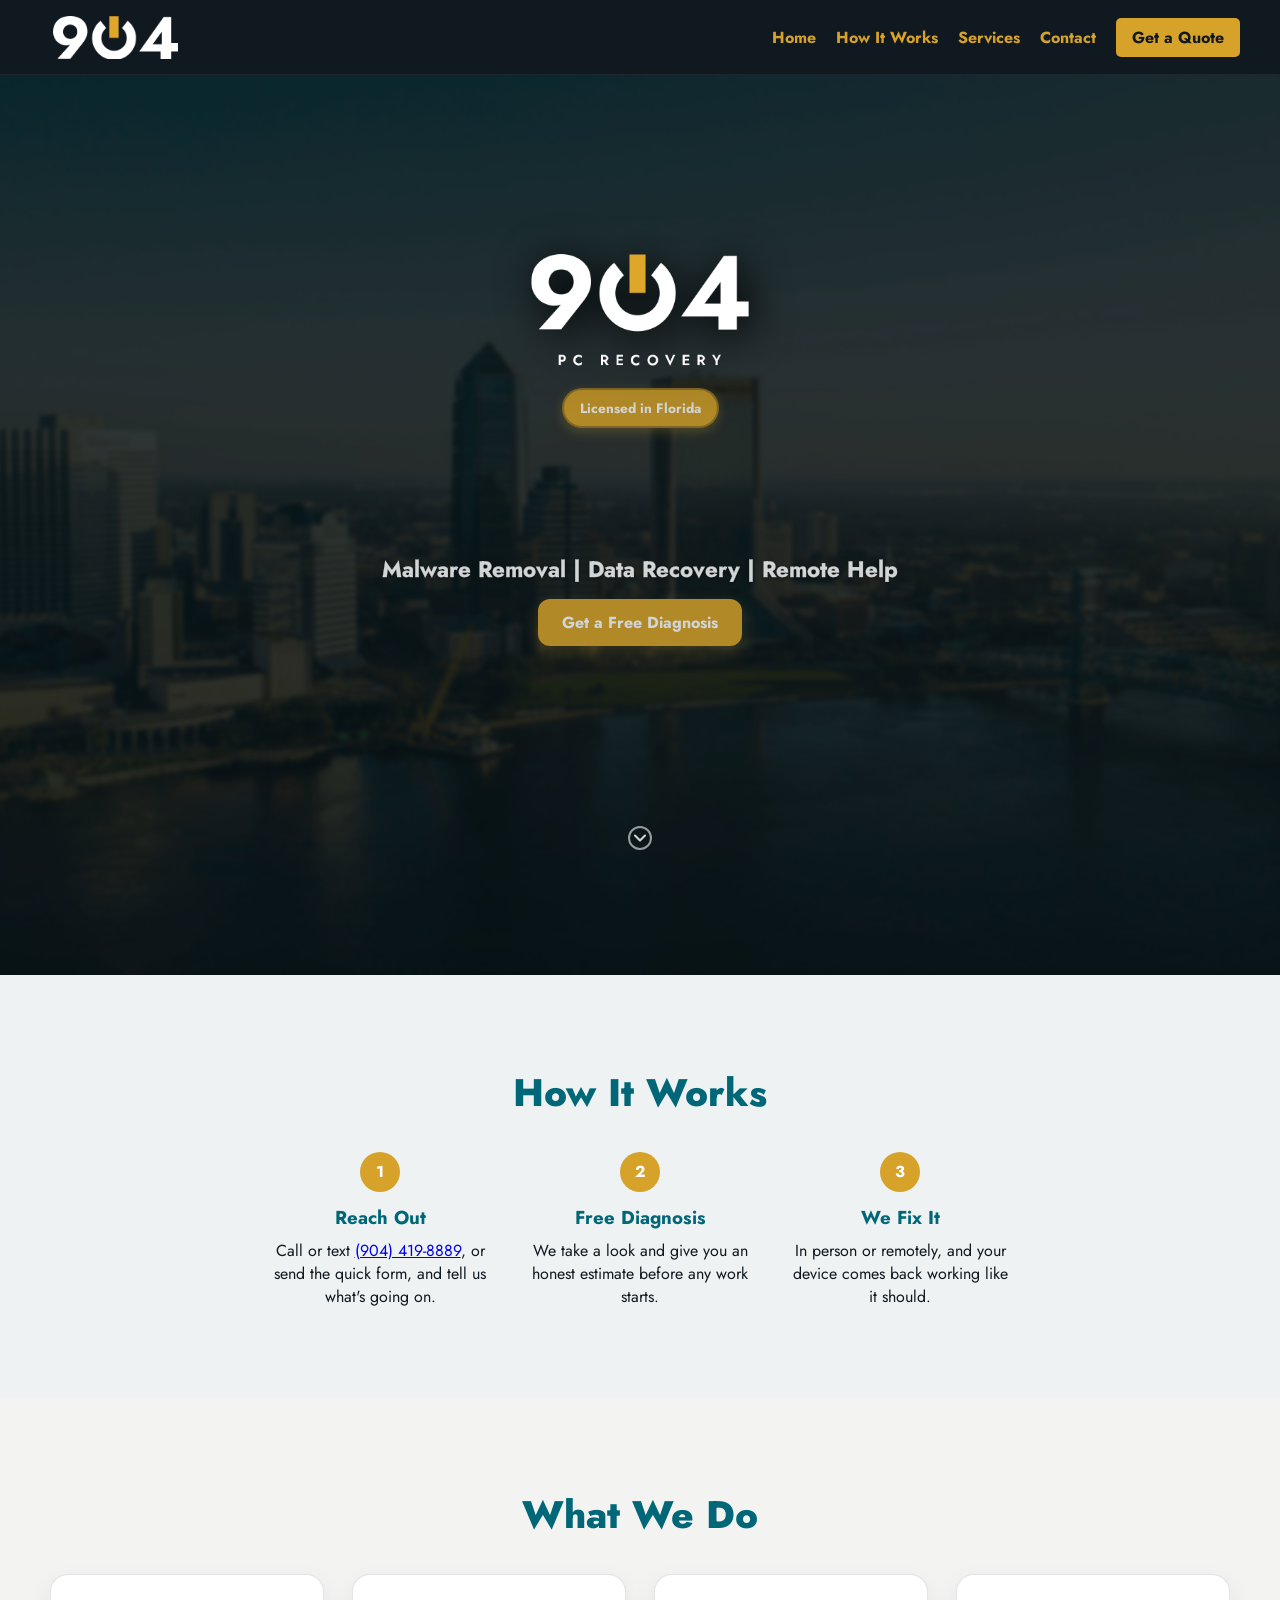
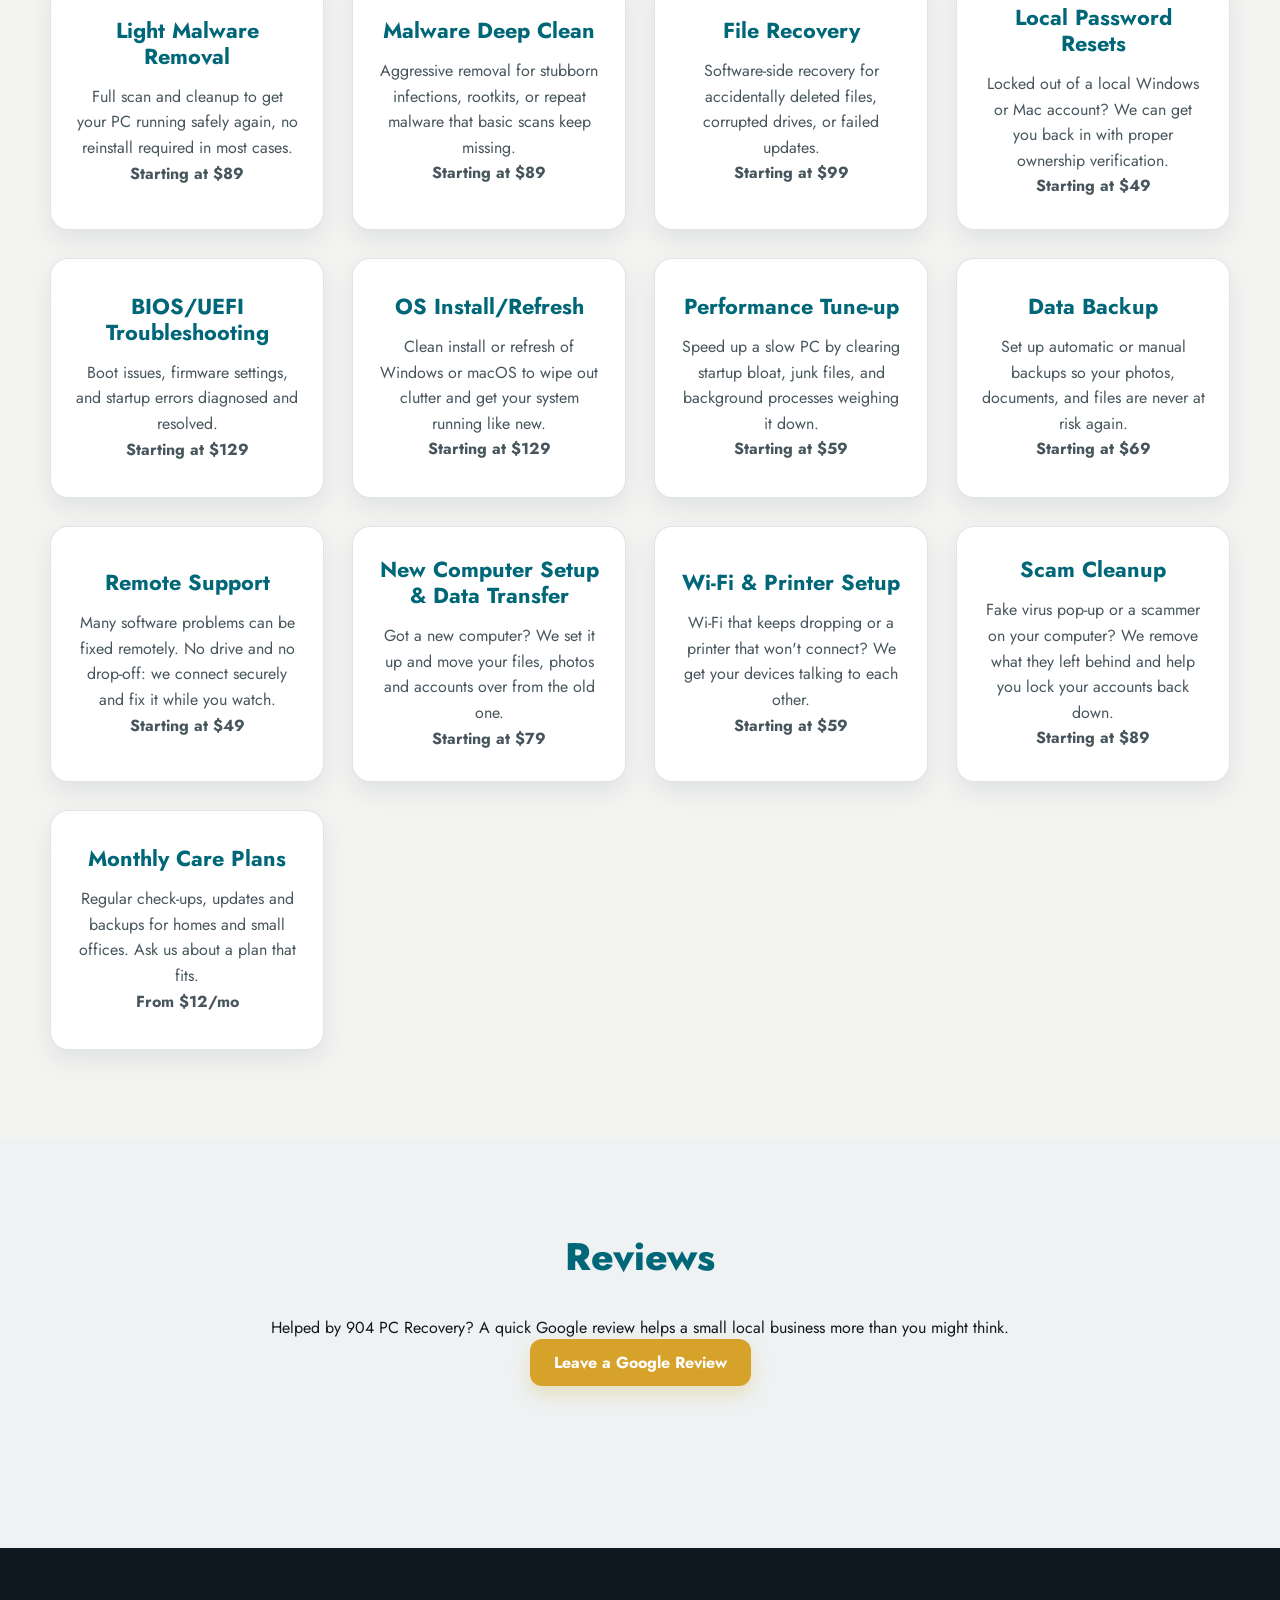
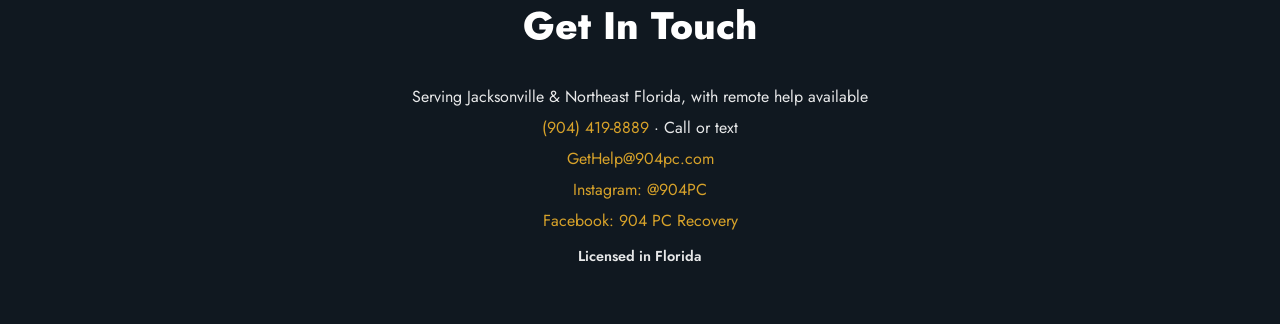
<file: index.html>
<!DOCTYPE html>
<html lang="en">
<head>
    <meta charset="UTF-8">
    <meta name="viewport" content="width=device-width, initial-scale=1.0, viewport-fit=cover">
    <title>Computer Repair Jacksonville, FL | 904 PC Recovery</title>
    <meta name="description" content="Local computer repair in Jacksonville, FL: malware and scam cleanup, file recovery, tune-ups, new computer setup and remote help. Free diagnosis. Call or text (904) 419-8889.">
    <link rel="icon" href="favicon.png" type="image/png">
    <link rel="preconnect" href="https://fonts.googleapis.com">
    <link rel="preconnect" href="https://fonts.gstatic.com" crossorigin>
    <link rel="stylesheet" href="https://fonts.googleapis.com/css2?family=Jost:wght@400;500;600;700&amp;display=swap">
    <link rel="stylesheet" href="style.css">
    <script>
        (function () {
            var lastWidth = window.innerWidth;
            var setViewportHeight = function () {
                document.documentElement.style.setProperty('--vh', (window.innerHeight * 0.01) + 'px');
            };
            setViewportHeight();
            window.addEventListener('orientationchange', setViewportHeight);
            window.addEventListener('resize', function () {
                var currentWidth = window.innerWidth;
                if (currentWidth !== lastWidth) {
                    lastWidth = currentWidth;
                    setViewportHeight();
                }
            });
        })();
    </script>
</head>
<body>

    <!--NAV BAR-->
    <nav class="navbar">
        <a href="#">
            <div> <img src= "logo.png" style="width: 151.25px; height: 43px;"> </div>
        </a>
            <button type="button" class="hamburger" id="hamburgerBtn" aria-expanded="false" aria-controls="navLinks" aria-label="Toggle menu">
                <span></span>
                <span></span>
                <span></span>
            </button>
            <ul class="nav-links" id="navLinks">
                <li><a href="#">Home</a></li>
                <li><a href="#how-it-works">How It Works</a></li>
                <li><a href="#services">Services</a></li>
                <li><a href="#contact">Contact</a></li>
                <li><a href="intake.html">Get a Quote</a></li>
            </ul>
    </nav>

<!--Hero Section?-->
<header class="hero">
    <div class="logo-group">
        <div class="logo"> <img src= "logo2.png" style="width: 207.75px; height: 161.75px; margin-bottom: 20px;"> </div>
        <span class="license-badge">Licensed in Florida</span>
    </div>
    <div class="cta-group">
        <p style="margin-bottom: 0px;">Malware Removal | Data Recovery | Remote Help</p>
        <a href="intake.html" class="btn">Get a Free Diagnosis</a>
    </div>
    <a href="#how-it-works" class="scroll-arrow" aria-label="Scroll to how it works">
        <svg xmlns="http://www.w3.org/2000/svg" width="28" height="28" viewBox="0 0 24 24" fill="none" stroke="currentColor" stroke-width="2.5" stroke-linecap="round" stroke-linejoin="round">
            <polyline points="6 9 12 15 18 9"></polyline>
        </svg>
    </a>
</header>

<section class="how-it-works" id="how-it-works">
    <h2>How It Works</h2>
    <div class="steps">
        <div class="step">
            <span class="step-number">1</span>
            <h3>Reach Out</h3>
            <p>Call or text <a href="tel:+19044198889">(904) 419-8889</a>, or send the quick form, and tell us what's going on.</p>
        </div>
        <div class="step">
            <span class="step-number">2</span>
            <h3>Free Diagnosis</h3>
            <p>We take a look and give you an honest estimate before any work starts.</p>
        </div>
        <div class="step">
            <span class="step-number">3</span>
            <h3>We Fix It</h3>
            <p>In person or remotely, and your device comes back working like it should.</p>
        </div>
    </div>
</section>

<section class="services" id="services">
    <h2>What We Do</h2>
    <div class="services-grid">
        <div class="service-card">
            <h3>Light Malware Removal</h3>
            <p>Full scan and cleanup to get your PC running safely again, no reinstall required in most cases.</p>
            <p class="service-price"><strong>Starting at $89</strong></p>
        </div>
        <div class="service-card">
            <h3>Malware Deep Clean</h3>
            <p>Aggressive removal for stubborn infections, rootkits, or repeat malware that basic scans keep missing.</p>
            <p class="service-price"><strong>Starting at $89</strong></p>
        </div>
        <div class="service-card">
            <h3>File Recovery</h3>
            <p>Software-side recovery for accidentally deleted files, corrupted drives, or failed updates.</p>
            <p class="service-price"><strong>Starting at $99</strong></p>
        </div>
        <div class="service-card">
            <h3>Local Password Resets</h3>
            <p>Locked out of a local Windows or Mac account? We can get you back in with proper ownership verification.</p>
            <p class="service-price"><strong>Starting at $49</strong></p>
        </div>
        <div class="service-card">
            <h3>BIOS/UEFI Troubleshooting</h3>
            <p>Boot issues, firmware settings, and startup errors diagnosed and resolved.</p>
            <p class="service-price"><strong>Starting at $129</strong></p>
        </div>
        <div class="service-card">
            <h3>OS Install/Refresh</h3>
            <p>Clean install or refresh of Windows or macOS to wipe out clutter and get your system running like new.</p>
            <p class="service-price"><strong>Starting at $129</strong></p>
        </div>
        <div class="service-card">
            <h3>Performance Tune-up</h3>
            <p>Speed up a slow PC by clearing startup bloat, junk files, and background processes weighing it down.</p>
            <p class="service-price"><strong>Starting at $59</strong></p>
        </div>
        <div class="service-card">
            <h3>Data Backup</h3>
            <p>Set up automatic or manual backups so your photos, documents, and files are never at risk again.</p>
            <p class="service-price"><strong>Starting at $69</strong></p>
        </div>
                <div class="service-card">
                    <h3>Remote Support</h3>
                    <p>Many software problems can be fixed remotely. No drive and no drop-off: we connect securely and fix it while you watch.</p>
            <p class="service-price"><strong>Starting at $49</strong></p>
                </div>
                <div class="service-card">
                    <h3>New Computer Setup &amp; Data Transfer</h3>
                    <p>Got a new computer? We set it up and move your files, photos and accounts over from the old one.</p>
            <p class="service-price"><strong>Starting at $79</strong></p>
                </div>
                <div class="service-card">
                    <h3>Wi-Fi &amp; Printer Setup</h3>
                    <p>Wi-Fi that keeps dropping or a printer that won&#39;t connect? We get your devices talking to each other.</p>
            <p class="service-price"><strong>Starting at $59</strong></p>
                </div>
                <div class="service-card">
                    <h3>Scam Cleanup</h3>
                    <p>Fake virus pop-up or a scammer on your computer? We remove what they left behind and help you lock your accounts back down.</p>
            <p class="service-price"><strong>Starting at $89</strong></p>
                </div>
                <div class="service-card">
                    <h3>Monthly Care Plans</h3>
                    <p>Regular check-ups, updates and backups for homes and small offices. Ask us about a plan that fits.</p>
            <p class="service-price"><strong>From $12/mo</strong></p>
                </div>
    </div>
</section>

<section class="how-it-works" id="reviews">
        <h2>Reviews</h2>
        <p>Helped by 904 PC Recovery? A quick Google review helps a small local business more than you might think.</p>
        <a href="https://g.page/r/Cficx6R70yarEBM/review" class="btn" target="_blank" rel="noopener">Leave a Google Review</a>
    </section>

    <footer class="site-footer" id="contact">
    <h2>Get In Touch</h2>
    <p>Serving Jacksonville &amp; Northeast Florida, with remote help available</p>
        <p><a href="tel:+19044198889">(904) 419-8889</a> · Call or text</p>
    <p><a href="mailto:gethelp@904pc.com">GetHelp@904pc.com</a></p>
    <p><a href="https://instagram.com/904pc" target="_blank" rel="noopener">Instagram: @904PC</a></p>
        <p><a href="https://www.facebook.com/profile.php?id=61596628191408" target="_blank" rel="noopener">Facebook: 904 PC Recovery</a></p>
    <p class="license-info">Licensed in Florida</p>
</footer>

<script>
    const hamburgerBtn = document.getElementById('hamburgerBtn');
    const navLinks = document.getElementById('navLinks');

    hamburgerBtn.addEventListener('click', () => {
        const isOpen = navLinks.classList.toggle('is-open');
        hamburgerBtn.classList.toggle('is-open', isOpen);
        hamburgerBtn.setAttribute('aria-expanded', isOpen);
    });

    navLinks.querySelectorAll('a').forEach(link => {
        link.addEventListener('click', () => {
            navLinks.classList.remove('is-open');
            hamburgerBtn.classList.remove('is-open');
            hamburgerBtn.setAttribute('aria-expanded', false);
        });
    });
</script>

<div class="call-bar"><a href="tel:+19044198889">Call (904) 419-8889</a><a href="sms:+19044198889">Text Us</a></div>
</body>
</html>
</file>
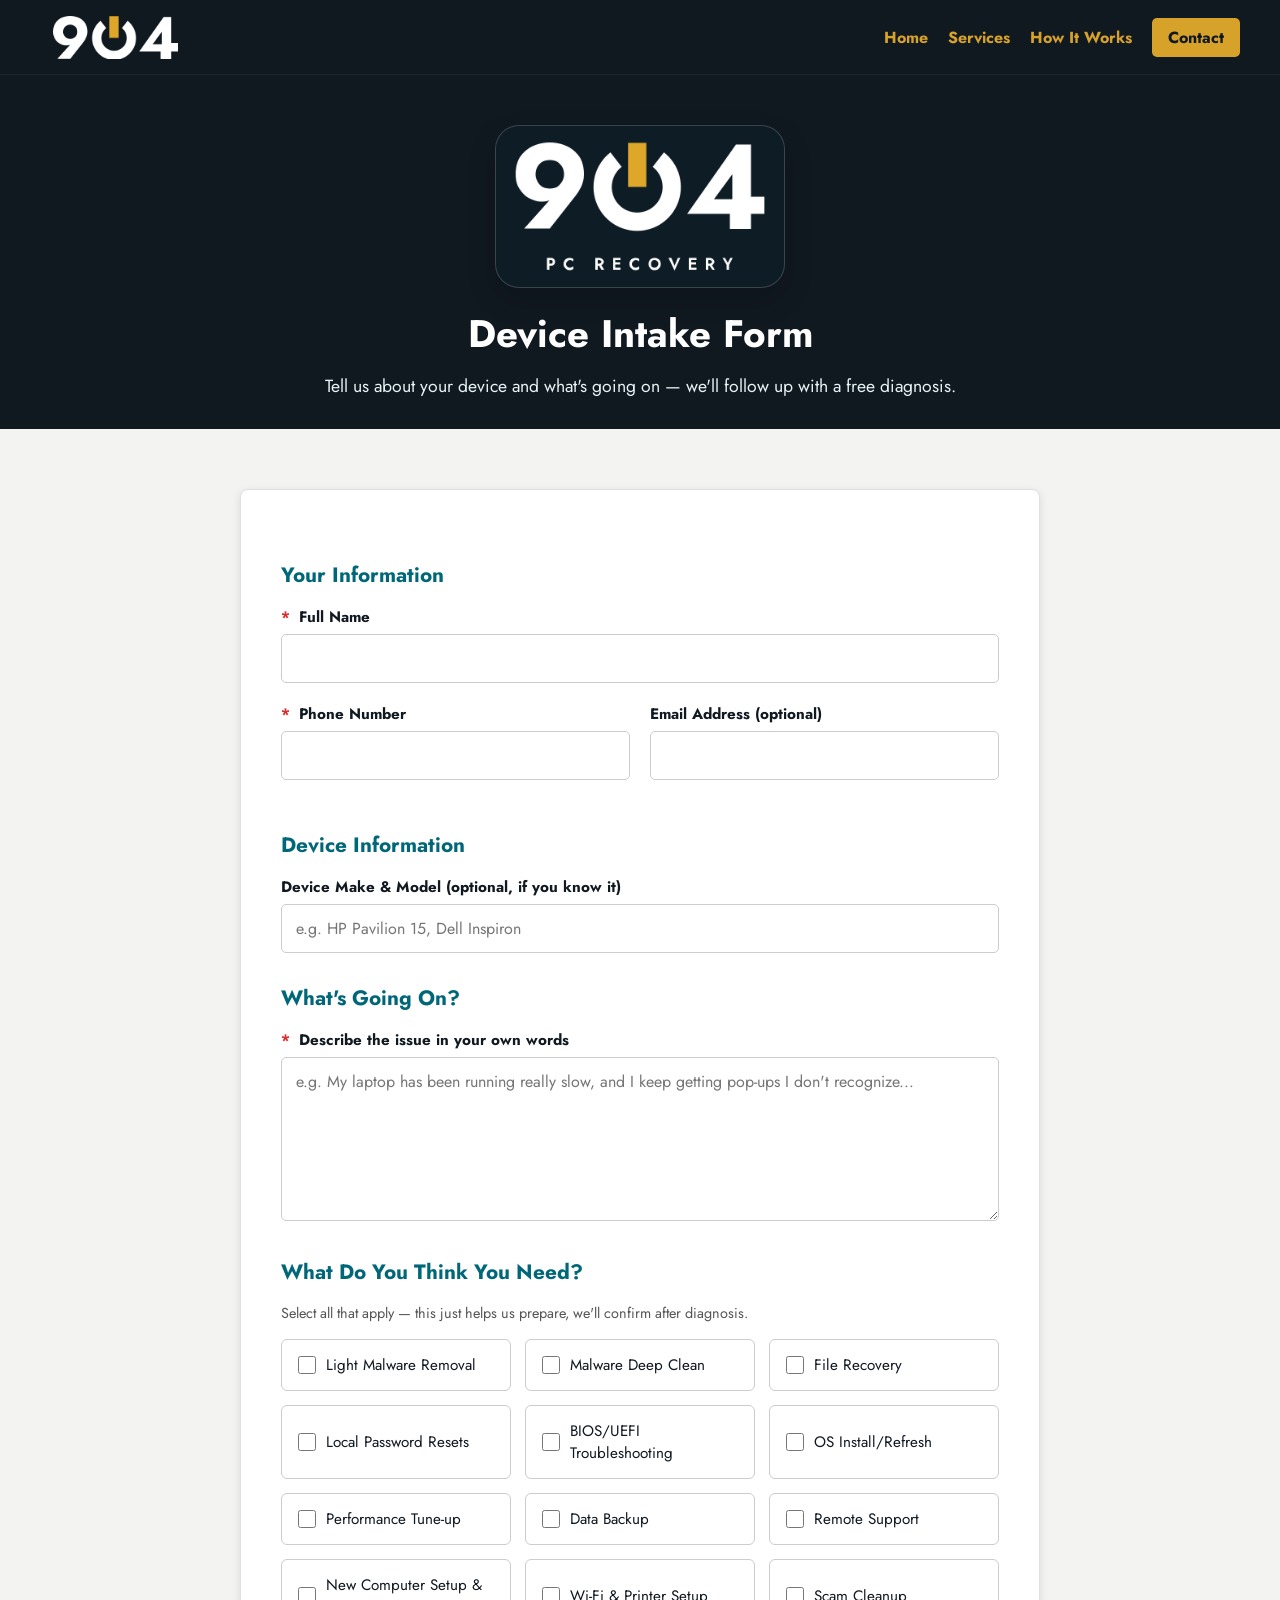
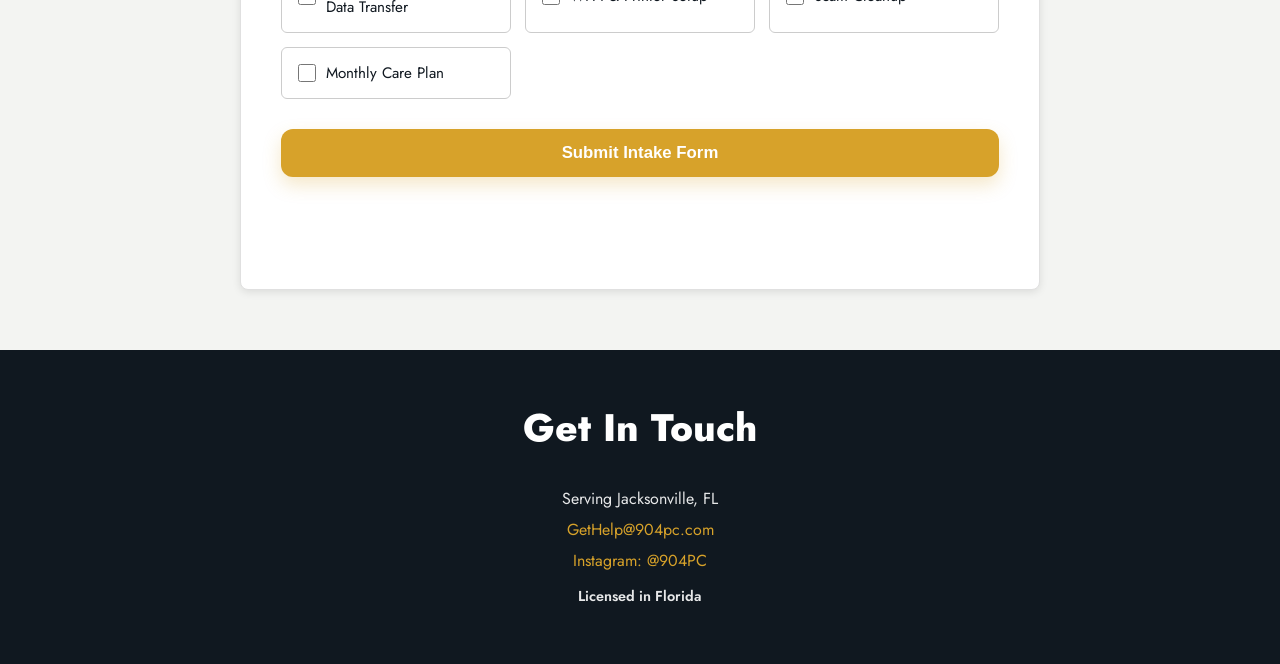
<file: intake.html>
<!DOCTYPE html>
<html lang="en">
<head>
    <meta charset="UTF-8">
    <meta name="viewport" content="width=device-width, initial-scale=1.0, viewport-fit=cover">
    <title>Device Intake Form | 904 PC Recovery</title>
    <link rel="icon" type="image/png" href="https://904pc.com">
    <link rel="preconnect" href="https://fonts.googleapis.com">
    <link rel="preconnect" href="https://fonts.gstatic.com" crossorigin>
    <link rel="stylesheet" href="https://fonts.googleapis.com/css2?family=Jost:wght@400;500;600;700&amp;display=swap">
    <link rel="stylesheet" href="style.css">
    <script>
        (function () {
            var lastWidth = window.innerWidth;
            var setViewportHeight = function () {
                document.documentElement.style.setProperty('--vh', (window.innerHeight * 0.01) + 'px');
            };
            setViewportHeight();
            window.addEventListener('orientationchange', setViewportHeight);
            window.addEventListener('resize', function () {
                var currentWidth = window.innerWidth;
                if (currentWidth !== lastWidth) {
                    lastWidth = currentWidth;
                    setViewportHeight();
                }
            });
        })();
    </script>
</head>
<body>

    <!--NAV BAR-->
    <nav class="navbar">
          <a href="index.html">
            <div> <img src= "logo.png" style="width: 151.25px; height: 43px;"> </div>
        </a>
            <button type="button" class="hamburger" id="hamburgerBtn" aria-expanded="false" aria-controls="navLinks" aria-label="Toggle menu">
                <span></span>
                <span></span>
                <span></span>
            </button>
            <ul class="nav-links" id="navLinks">
                <li><a href="index.html">Home</a></li>
                <li><a href="index.html#services">Services</a></li>
                <li><a href="index.html#how-it-works">How It Works</a></li>
                <li><a href="index.html#contact">Contact</a></li>
            </ul>
    </nav>

    <section class="intake-header">
        <img src="logo2.png" alt="904 PC Recovery" class="intake-brand-mark">
        <h1>Device Intake Form</h1>
        <p>Tell us about your device and what's going on — we'll follow up with a free diagnosis.</p>
    </section>

    <section class="intake">
        <form action="https://formsubmit.co/gethelp@904pc.com" method="POST" class="intake-form">

            <!-- FormSubmit configuration -->
            <input type="hidden" name="_subject" value="New Device Intake Submission — 904 PC Recovery">
            <input type="hidden" name="_captcha" value="false">
            <input type="hidden" name="_next" value="https://904pc.com/thank-you.html">
            <input type="text" name="_honey" style="display:none">

            <h2>Your Information</h2>
            <div class="form-group">
                <label for="fullName"><span class="required-indicator">*</span> Full Name</label>
                <input type="text" id="fullName" name="Full Name" required>
            </div>

            <div class="form-row">
                <div class="form-group">
                    <label for="phone"><span class="required-indicator">*</span> Phone Number</label>
                    <input type="tel" id="phone" name="Phone Number" required>
                </div>
                <div class="form-group">
                    <label for="email">Email Address (optional)</label>
                    <input type="email" id="email" name="Email Address">
                </div>
            </div>

            <h2>Device Information</h2>
            <div class="form-group">
                <label for="model">Device Make &amp; Model (optional, if you know it)</label>
                <input type="text" id="model" name="Model Number" placeholder="e.g. HP Pavilion 15, Dell Inspiron">
            </div>

            <h2>What's Going On?</h2>
            <div class="form-group">
                <label for="description"><span class="required-indicator">*</span> Describe the issue in your own words</label>
                <textarea id="description" name="Issue Description" rows="6" placeholder="e.g. My laptop has been running really slow, and I keep getting pop-ups I don't recognize..." required></textarea>
            </div>

            <h2>What Do You Think You Need?</h2>
            <p class="form-hint">Select all that apply — this just helps us prepare, we'll confirm after diagnosis.</p>
            <div class="checkbox-grid">
                <label class="checkbox-card">
                    <input type="checkbox" name="Requested Services" value="Light Malware Removal">
                    <span>Light Malware Removal</span>
                </label>
                <label class="checkbox-card">
                    <input type="checkbox" name="Requested Services" value="Malware Deep Clean">
                    <span>Malware Deep Clean</span>
                </label>
                <label class="checkbox-card">
                    <input type="checkbox" name="Requested Services" value="File Recovery">
                    <span>File Recovery</span>
                </label>
                <label class="checkbox-card">
                    <input type="checkbox" name="Requested Services" value="Local Password Resets">
                    <span>Local Password Resets</span>
                </label>
                <label class="checkbox-card">
                    <input type="checkbox" name="Requested Services" value="BIOS/UEFI Troubleshooting">
                    <span>BIOS/UEFI Troubleshooting</span>
                </label>
                <label class="checkbox-card">
                    <input type="checkbox" name="Requested Services" value="OS Install/Refresh">
                    <span>OS Install/Refresh</span>
                </label>
                <label class="checkbox-card">
                    <input type="checkbox" name="Requested Services" value="Performance Tune-up">
                    <span>Performance Tune-up</span>
                </label>
                <label class="checkbox-card">
                    <input type="checkbox" name="Requested Services" value="Data Backup">
                    <span>Data Backup</span>
                </label>
                <label class="checkbox-card">
                    <input type="checkbox" name="Requested Services" value="Remote Support">
                    <span>Remote Support</span>
                </label>
                <label class="checkbox-card">
                    <input type="checkbox" name="Requested Services" value="New Computer Setup &amp; Data Transfer">
                    <span>New Computer Setup &amp; Data Transfer</span>
                </label>
                <label class="checkbox-card">
                    <input type="checkbox" name="Requested Services" value="Wi-Fi &amp; Printer Setup">
                    <span>Wi-Fi &amp; Printer Setup</span>
                </label>
                <label class="checkbox-card">
                    <input type="checkbox" name="Requested Services" value="Scam Cleanup">
                    <span>Scam Cleanup</span>
                </label>
                <label class="checkbox-card">
                    <input type="checkbox" name="Requested Services" value="Monthly Care Plan">
                    <span>Monthly Care Plan</span>
                </label>
            </div>

            <button type="submit" class="btn submit-btn">Submit Intake Form</button>
        </form>
    </section>

    <footer class="site-footer" id="contact">
        <h2>Get In Touch</h2>
        <p>Serving Jacksonville, FL</p>
        <p><a href="mailto:gethelp@904pc.com">GetHelp@904pc.com</a></p>
        <p><a href="https://instagram.com/904pc" target="_blank" rel="noopener">Instagram: @904PC</a></p>
        <p class="license-info">Licensed in Florida</p>
    </footer>

    <script>
        const hamburgerBtn = document.getElementById('hamburgerBtn');
        const navLinks = document.getElementById('navLinks');

        hamburgerBtn.addEventListener('click', () => {
            const isOpen = navLinks.classList.toggle('is-open');
            hamburgerBtn.classList.toggle('is-open', isOpen);
            hamburgerBtn.setAttribute('aria-expanded', isOpen);
        });

        navLinks.querySelectorAll('a').forEach(link => {
            link.addEventListener('click', () => {
                navLinks.classList.remove('is-open');
                hamburgerBtn.classList.remove('is-open');
                hamburgerBtn.setAttribute('aria-expanded', false);
            });
        });
    </script>

<div class="call-bar"><a href="tel:+19044198889">Call (904) 419-8889</a><a href="sms:+19044198889">Text Us</a></div>
</body>
</html>
</file>
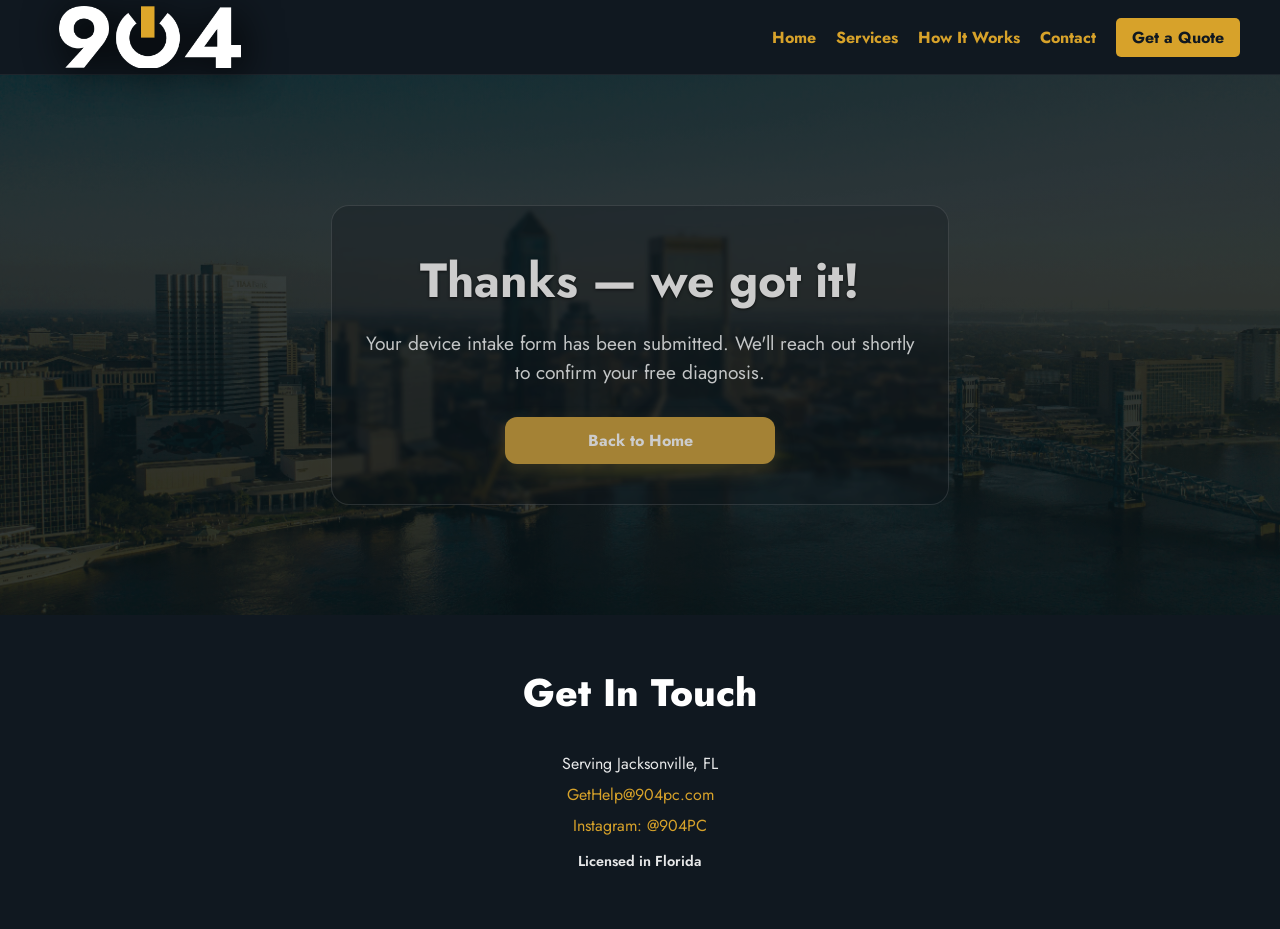
<file: thank-you.html>
<!DOCTYPE html>
<html lang="en">
<head>
    <meta charset="UTF-8">
    <meta name="viewport" content="width=device-width, initial-scale=1.0, viewport-fit=cover">
    <title>Thank You | 904 PC Recovery</title>
    <link rel="preconnect" href="https://fonts.googleapis.com">
    <link rel="preconnect" href="https://fonts.gstatic.com" crossorigin>
    <link rel="stylesheet" href="https://fonts.googleapis.com/css2?family=Jost:wght@400;500;600;700&amp;display=swap">
    <link rel="stylesheet" href="style.css">
    <script>
        (function () {
            var lastWidth = window.innerWidth;
            var setViewportHeight = function () {
                document.documentElement.style.setProperty('--vh', (window.innerHeight * 0.01) + 'px');
            };
            setViewportHeight();
            window.addEventListener('orientationchange', setViewportHeight);
            window.addEventListener('resize', function () {
                var currentWidth = window.innerWidth;
                if (currentWidth !== lastWidth) {
                    lastWidth = currentWidth;
                    setViewportHeight();
                }
            });
        })();
    </script>
</head>
<body>

    <nav class="navbar">
            <div class="logo"><img src="logo.png" alt="904 PC Recovery"></div>
            <button type="button" class="hamburger" id="hamburgerBtn" aria-expanded="false" aria-controls="navLinks" aria-label="Toggle menu">
                <span></span>
                <span></span>
                <span></span>
            </button>
            <ul class="nav-links" id="navLinks">
                <li><a href="index.html">Home</a></li>
                <li><a href="index.html#services">Services</a></li>
                <li><a href="index.html#how-it-works">How It Works</a></li>
                <li><a href="index.html#contact">Contact</a></li>
                <li><a href="intake.html">Get a Quote</a></li>
            </ul>
    </nav>

    <section class="thank-you">
        <div class="thank-you-content">
            <h1>Thanks — we got it!</h1>
            <p>Your device intake form has been submitted. We'll reach out shortly to confirm your free diagnosis.</p>
            <a href="index.html" class="btn">Back to Home</a>
        </div>
    </section>

    <footer class="site-footer" id="contact">
        <h2>Get In Touch</h2>
        <p>Serving Jacksonville, FL</p>
        <p><a href="mailto:gethelp@904pc.com">GetHelp@904pc.com</a></p>
        <p><a href="https://instagram.com/904pc" target="_blank" rel="noopener">Instagram: @904PC</a></p>
        <p class="license-info">Licensed in Florida</p>
    </footer>

    <script>
        const hamburgerBtn = document.getElementById('hamburgerBtn');
        const navLinks = document.getElementById('navLinks');

        hamburgerBtn.addEventListener('click', () => {
            const isOpen = navLinks.classList.toggle('is-open');
            hamburgerBtn.classList.toggle('is-open', isOpen);
            hamburgerBtn.setAttribute('aria-expanded', isOpen);
        });

        navLinks.querySelectorAll('a').forEach(link => {
            link.addEventListener('click', () => {
                navLinks.classList.remove('is-open');
                hamburgerBtn.classList.remove('is-open');
                hamburgerBtn.setAttribute('aria-expanded', false);
            });
        });
    </script>

<div class="call-bar"><a href="tel:+19044198889">Call (904) 419-8889</a><a href="sms:+19044198889">Text Us</a></div>
</body>
</html>
</file>
<file: style.css>
:root {
    --bg: #f3f4f2;
    --panel: #ffffff;
    --panel-alt: #eef2f2;
    --ink: #101820;
    --muted: #47565d;
    --teal: #006778;
    --teal-deep: #005264;
    --gold: #d7a22a;
    --gold-deep: #b88417;
    --border: rgba(16, 24, 32, 0.12);
    --shadow: 0 10px 24px rgba(16, 24, 32, 0.08);
    --radius: 18px;
    --content-width: 1180px;
    --section-padding: clamp(48px, 7vw, 90px);
}

* {
    margin: 0;
    padding: 0;
    box-sizing: border-box;
    -webkit-tap-highlight-color: transparent;
}

html {
    scroll-behavior: smooth;
}

body    {
    font-family: 'Jost', Arial, Helvetica, sans-serif;
    background-color: var(--bg);
    color: var(--ink);
    -webkit-font-smoothing: antialiased;
    text-size-adjust: 100%;
    -webkit-text-size-adjust: 100%;
    overflow-x: hidden;
}

img {
    max-width: 100%;
    display: block;
}

.logo {
    position: relative;
    z-index: 2;
    filter: drop-shadow(5px 5px 20px rgba(0, 0, 0, 1));
    margin: 0;
}

.logo-group .logo {
    margin-bottom: 0;
}

.logo-group {
    display: flex;
    flex-direction: column;
    align-items: center;
    margin-bottom: clamp(100px, 14vh, 140px);
}

.logo img {
    display: block;
    width: clamp(140px, 18vw, 220px) !important;
    height: auto !important;
    max-width: 100%;
    margin: 0 auto;
}

.highlight-text {
  color: blue;
  font-weight: bold;
}

header {
    position: relative;
    display: flex;
    align-items: center;
    background-color: rgba(255, 255, 255, 0.947);
    box-shadow: #101820;
    overflow: hidden;
    width: 100%;
    min-height: 100vh;
    min-height: calc(var(--vh, 1vh) * 100);
}

header::before {
    content: "";
    position: absolute;
    inset: -2%;
    background-image: linear-gradient(rgba(8, 26, 31, 0.72), rgba(8, 26, 31, 0.72)), url(Lance.jpg);
    background-size: cover;
    background-position: center;
    background-repeat: no-repeat;
    filter: blur(2px) saturate(0.8) brightness(0.7);
    transform: scale(1.05);
    z-index: 0;
}

header::after {
    content: "";
    position: absolute;
    inset: 0;
    background: rgba(8, 26, 31, 0.18);
    z-index: 1;
    pointer-events: none;
}


.navbar {
    position: sticky;
    top: 0;
    display: flex;
    justify-content: space-between;
    align-items: center;
    padding: 20px 40px;
    padding-left: max(40px, env(safe-area-inset-left));
    padding-right: max(40px, env(safe-area-inset-right));
    background-color: #101820;
    color: var(--gold);
    height: 75px;
    border-bottom: 1px solid rgba(255, 255, 255, 0.06);
    z-index: 100;
}

.nav-links {
    display: flex;
    list-style: none;
    color: #D7A22A;
}

.nav-links li   {
    margin-left: 20px;
    color:#D7A22A;
}

.nav-links a    {
    color: #D7A22A;
    text-decoration: none;
    font-weight: bold;
}

.nav-links a:hover,
.nav-links a:focus-visible {
    background-color: #101820;
    color: #d7a22a;
}

.nav-links a.nav-active,
.nav-links li:last-child a {
    background-color: #d7a22a;
    color: #101820;
    padding: 8px 16px;
    border-radius: 5px;
    transition: background-color 0.3s ease;
}

.nav-links li:last-child a:hover {
    background-color: #101820;
    color: #d7a22a;
}

.hamburger {
    display: none;
    flex-direction: column;
    justify-content: center;
    align-items: center;
    gap: 5px;
    width: 44px;
    height: 44px;
    background: transparent;
    border: none;
    cursor: pointer;
    padding: 0;
}

.hamburger span {
    display: block;
    width: 26px;
    height: 3px;
    background-color: #D7A22A;
    border-radius: 2px;
    transition: transform 0.3s ease, opacity 0.3s ease;
}

.hamburger.is-open span:nth-child(1) {
    transform: translateY(8px) rotate(45deg);
}

.hamburger.is-open span:nth-child(2) {
    opacity: 0;
}

.hamburger.is-open span:nth-child(3) {
    transform: translateY(-8px) rotate(-45deg);
}

.hero {
    position: relative;
    z-index: 2;
    display: flex;
    flex-direction: column;
    align-items: center;
    justify-content: center;
    text-align: center;
    width: 100%;
    height: 100vh;
    height: calc(var(--vh, 1vh) * 100);
    padding: 20px 20px 100px;
    gap: 0;
    overflow: hidden;
}

.hero h1    {
    font-size: 3rem;
    margin-bottom: 15px;
    color: #ffffff;
    -webkit-text-stroke: 0.45px rgba(255, 255, 255, 0.95);
    text-shadow: 0 1px 2px rgba(0, 0, 0, 0.8);
}

.hero p {
    position: relative;
    z-index: 1;
    font-size: clamp(1rem, 2.1vw, 1.4rem);
    margin: 0;
    color: #ffffff;
    -webkit-text-stroke: 0.3px rgba(255, 255, 255, 0.9);
    text-shadow: 0 1px 3px rgba(0, 0, 0, 0.65);
    font-weight: bolder;
    filter: none;
    max-width: min(90vw, 900px);
    line-height: 1.35;
    white-space: normal;
}

.license-badge {
    display: inline-flex;
    align-items: center;
    gap: 6px;
    background-color: var(--gold);
    color: #ffffff;
    padding: 8px 16px;
    border-radius: 20px;
    font-size: 0.85rem;
    font-weight: 700;
    text-stroke: none;
    -webkit-text-stroke: none;
    text-shadow: none;
    white-space: nowrap;
    border: 2px solid rgba(16, 24, 32, 0.3);
    box-shadow: 0 4px 12px rgba(215, 162, 42, 0.3);
    position: relative;
}

.cta-group {
    display: flex;
    flex-direction: column;
    align-items: center;
    gap: clamp(15px, calc(2.5vh + 15px), 15px);
}

.btn {
    position: relative;
    z-index: 1;
    display: inline-block;
    margin-bottom: clamp(50px, 8vh, 100px);
    padding: 12px 24px;
    background-color: var(--gold);
    color: #fff;
    text-decoration: none;
    border-radius: 12px;
    font-weight: 700;
    box-shadow: 0 8px 18px rgba(215, 162, 42, 0.25);
    transition: background 0.3s ease, transform 0.2s ease;
}

.btn:hover {
    background-color: var(--gold-deep);
    transform: translateY(-1px);
}

.scroll-arrow {
    position: absolute;
    bottom: 125px;
    left: 50%;
    transform: translateX(-50%);
    color: #ffffff;
    background: transparent;
    display: flex;
    align-items: center;
    justify-content: center;
    width: 24px;
    height: 24px;
    border: 2px solid rgba(255, 255, 255, 0.7);
    border-radius: 50%;
    cursor: pointer;
    animation: bounce 2s infinite;
    transition: background-color 0.3s ease, border-color 0.3s ease, transform 0.3s ease;
}

.hero .btn + .scroll-arrow {
    bottom: calc(125px + 42px + 16px);
}

.scroll-arrow:hover {
    background-color: rgba(16, 24, 32, 0.35);
    border-color: #ffffff;
}

@keyframes bounce {
    0%, 20%, 50%, 80%, 100% {
        transform: translateX(-50%) translateY(0);
    }
    40% {
        transform: translateX(-50%) translateY(-8px);
    }
    60% {
        transform: translateX(-50%) translateY(-4px);
    }
}

.services {
    padding: var(--section-padding) 40px;
    text-align: center;
}

.services h2,
.how-it-works h2,
.site-footer h2 {
    color: var(--teal);
    font-size: clamp(1.8rem, 3vw, 2.5rem);
    margin-bottom: 32px;
    font-weight: 800;
}

.services-grid {
    display: grid;
    grid-template-columns: repeat(4, minmax(0, 1fr));
    gap: 28px;
    max-width: var(--content-width);
    margin: 0 auto;
}

.service-card {
    background-color: var(--panel);
    border: 1px solid var(--border);
    border-radius: var(--radius);
    padding: 30px 24px;
    text-align: center;
    box-shadow: var(--shadow);
    min-height: 240px;
    display: flex;
    flex-direction: column;
    justify-content: center;
}

.service-card h3 {
    color: var(--teal);
    margin-bottom: 14px;
    font-size: clamp(1.35rem, 1.7vw, 1.8rem);
    line-height: 1.2;
}

.service-card p {
    color: var(--muted);
    line-height: 1.6;
    font-size: 1rem;
}

.how-it-works {
    padding: var(--section-padding) 40px;
    text-align: center;
    background-color: var(--panel-alt);
}

.steps {
    display: flex;
    flex-wrap: wrap;
    justify-content: center;
    gap: 40px;
    max-width: 900px;
    margin: 0 auto;
}

.step {
    max-width: 220px;
}

.step-number {
    display: inline-flex;
    align-items: center;
    justify-content: center;
    width: 40px;
    height: 40px;
    border-radius: 50%;
    background-color: #d7a22a;
    color: #ffffff;
    font-weight: bold;
    margin-bottom: 12px;
}

.step h3 {
    color: #006778;
    margin-bottom: 8px;
}

.site-footer {
    background-color: #101820;
    color: #ffffff;
    text-align: center;
    padding: 50px 40px;
    padding-bottom: max(50px, env(safe-area-inset-bottom));
}

.site-footer h2 {
    color: #ffffff;
}

.site-footer p {
    margin-bottom: 8px;
    color: rgba(255, 255, 255, 0.9);
}

.site-footer a {
    color: var(--gold);
    text-decoration: none;
}

.site-footer a:hover {
    text-decoration: underline;
}

.license-info {
    font-size: 0.9rem;
    color: var(--gold);
    font-weight: 600;
    margin-top: 14px;
}

.intake-header {
    background-color: #101820;
    color: #ffffff;
    text-align: center;
    padding: 50px 40px 30px;
}

.intake-brand-mark {
    display: block;
    width: clamp(180px, 24vw, 290px);
    height: auto;
    margin: 0 auto 18px;
    padding: 14px 18px;
    border: 1px solid rgba(255, 255, 255, 0.18);
    border-radius: 24px;
    background: rgba(6, 53, 61, 0.18);
    box-shadow: 0 12px 30px rgba(0, 0, 0, 0.14);
    backdrop-filter: blur(1px);
    -webkit-backdrop-filter: blur(1px);
}

.intake-header h1 {
    font-size: 2.4rem;
    margin-bottom: 12px;
}

.intake-header p {
    font-size: 1.1rem;
    color: #e6f2f4;
}

.intake {
    padding: 60px 40px;
    display: flex;
    justify-content: center;
}

.intake-form {
    width: 100%;
    max-width: 800px;
    background-color: #ffffff;
    border: 1px solid #e0e0e0;
    border-radius: 8px;
    padding: 40px;
    box-shadow: 0 2px 8px rgba(0, 0, 0, 0.10);
}

.intake-form h2 {
    color: #006778;
    font-size: 1.3rem;
    margin-top: 30px;
    margin-bottom: 16px;
}

.intake-form h2:first-child {
    margin-top: 0;
}

.form-hint {
    color: #555;
    font-size: 0.9rem;
    margin-bottom: 16px;
}

.form-row {
    display: grid;
    grid-template-columns: 1fr 1fr;
    gap: 20px;
}

.form-group {
    margin-bottom: 20px;
}

.form-group label {
    display: block;
    font-weight: bold;
    color: #101820;
    margin-bottom: 6px;
    font-size: 0.95rem;
}

.required-indicator {
    color: #d92e2e;
    font-weight: 700;
    margin-right: 4px;
}

.form-group input,
.form-group textarea {
    width: 100%;
    padding: 12px 14px;
    border: 1px solid #cccccc;
    border-radius: 5px;
    font-family: inherit;
    font-size: 16px;
    color: #101820;
    min-height: 48px;
    transition: border-color 0.3s ease;
}

.form-group input:focus,
.form-group textarea:focus {
    outline: none;
    border-color: #006778;
}

.form-group textarea {
    resize: vertical;
}

.checkbox-grid {
    display: grid;
    grid-template-columns: repeat(auto-fit, minmax(200px, 1fr));
    gap: 14px;
    margin-bottom: 30px;
}

.checkbox-card {
    display: flex;
    align-items: center;
    gap: 10px;
    border: 1px solid #cccccc;
    border-radius: 6px;
    padding: 14px 16px;
    min-height: 44px;
    cursor: pointer;
    transition: border-color 0.2s ease, background-color 0.2s ease;
}

.checkbox-card:has(input:checked) {
    border-color: #006778;
    background-color: rgba(0, 103, 120, 0.06);
}

.checkbox-card input {
    width: 18px;
    height: 18px;
    accent-color: #006778;
    flex-shrink: 0;
}

.checkbox-card span {
    font-size: 0.95rem;
    color: #101820;
}

.submit-btn {
    width: 100%;
    border: none;
    cursor: pointer;
    font-size: 1.05rem;
    padding: 14px 24px;
}

.thank-you {
    position: relative;
    min-height: 60vh;
    min-height: calc(var(--vh, 1vh) * 60);
    display: flex;
    align-items: center;
    justify-content: center;
    text-align: center;
    padding: 80px 20px 60px;
    background-image: linear-gradient(rgba(8, 26, 31, 0.72), rgba(8, 26, 31, 0.72)), url(Lance.jpg);
    background-size: cover;
    background-position: center;
    background-repeat: no-repeat;
    filter: saturate(0.8) brightness(0.8);
    overflow: hidden;
}

.thank-you::before {
    content: "";
    position: absolute;
    inset: 0;
    background: rgba(8, 26, 31, 0.18);
    z-index: 0;
}

.thank-you-content {
    position: relative;
    z-index: 1;
    max-width: 720px;
    padding: 40px 28px;
    border-radius: 18px;
    background: rgba(16, 24, 32, 0.28);
    border: 1px solid rgba(255, 255, 255, 0.15);
    backdrop-filter: blur(2px);
    -webkit-backdrop-filter: blur(2px);
}

.thank-you h1 {
    color: #ffffff;
    font-size: clamp(2rem, 5vw, 3rem);
    margin-bottom: 14px;
    text-shadow: 0 1px 3px rgba(0, 0, 0, 0.65);
}

.thank-you p {
    font-size: clamp(1rem, 2vw, 1.2rem);
    margin-bottom: 30px;
    max-width: 560px;
    color: #f3f7f8;
    line-height: 1.5;
    margin-left: auto;
    margin-right: auto;
}

.thank-you .btn {
    display: inline-flex;
    align-items: center;
    justify-content: center;
    min-width: min(82vw, 270px);
    margin-bottom: 0;
}

/* ---------- Tablet ---------- */
@media (max-width: 900px) {
    .hero h1 {
        font-size: 2.4rem;
    }

    .services-grid {
        grid-template-columns: repeat(2, minmax(0, 1fr));
        gap: 25px;
    }

    .checkbox-grid {
        grid-template-columns: repeat(auto-fit, minmax(180px, 1fr));
    }

    .steps {
        gap: 30px;
    }

    .intake-form {
        padding: 30px;
        max-width: 90%;
    }
}

/* ---------- Mobile ---------- */
@media (max-width: 640px) {
    .navbar {
        padding: 15px 20px;
        padding-left: max(20px, env(safe-area-inset-left));
        padding-right: max(20px, env(safe-area-inset-right));
        height: auto;
        min-height: 70px;
    }

    .logo {
        margin-bottom: 10px;
        width: 100%;
    }

    .logo img {
        width: clamp(150px, 44vw, 220px) !important;
    }

    .hero {
        padding: 20px 18px 92px;
        gap: 0;
    }

    .logo-group {
        margin-bottom: clamp(80px, 11vh, 100px);
    }

    .hero p {
        font-size: clamp(0.9rem, 4vw, 1.2rem);
        line-height: 1.25;
        margin: 0;
        max-width: 92vw;
        white-space: normal;
        text-align: center;
    }

    .btn {
        width: auto;
        margin-bottom: 36px;
    }

    .hamburger {
        display: flex;
    }

    .nav-links {
        position: absolute;
        top: 100%;
        left: 0;
        right: 0;
        flex-direction: column;
        background-color: #006778;
        max-height: 0;
        overflow: hidden;
        transition: max-height 0.3s ease;
        z-index: 10;
    }

    .nav-links.is-open {
        max-height: 300px;
    }

    .nav-links li {
        margin-left: 0;
        text-align: center;
        border-top: 1px solid rgba(215, 162, 42, 0.25);
    }

    .nav-links a {
        display: block;
        padding: 16px 20px;
        min-height: 44px;
        transition: background-color 0.2s ease, color 0.2s ease;
    }

    .nav-links a:hover,
    .nav-links a:focus-visible {
        background-color: #101820;
        color: #d7a22a;
    }

    .nav-links a.nav-active,
    .nav-links li:last-child a {
        background-color: transparent;
        color: #d7a22a;
        border-radius: 0;
        padding: 16px 20px;
    }

    .scroll-arrow {
        width: 24px;
        height: 24px;
        bottom: max(110px, calc(env(safe-area-inset-bottom) + 90px));
        z-index: 5;
    }

    .btn {
        min-height: 44px;
        display: inline-flex;
        align-items: center;
        justify-content: center;
    }

    .hero h1 {
        font-size: 1.9rem;
    }

    .hero p {
        font-size: 0.85rem;
        white-space: nowrap;
        overflow: visible;
        font-weight: 900;
        margin: 0;
    }

    .license-badge {
        padding: 6px 12px;
        font-size: 0.7rem;
    }

    .btn {
        padding: 10px 20px;
        font-size: 0.95rem;
    }

    .services,
    .how-it-works {
        padding: 40px 20px;
    }

    .services h2,
    .how-it-works h2,
    .site-footer h2 {
        font-size: 1.6rem;
        margin-bottom: 25px;
    }

    .services-grid {
        grid-template-columns: 1fr;
        gap: 20px;
    }

    .service-card {
        padding: 25px 20px;
    }

    .steps {
        flex-direction: column;
        align-items: center;
        gap: 25px;
    }

    .site-footer {
        padding: 35px 20px;
    }

    .intake-header {
        padding: 35px 20px;
    }

    .intake-header h1 {
        font-size: 1.8rem;
    }

    .intake {
        padding: 30px 20px;
    }

    .intake-form {
        padding: 25px 20px;
    }

    .form-row {
        grid-template-columns: 1fr;
        gap: 0;
    }

    .checkbox-grid {
        grid-template-columns: 1fr;
    }
}


/* Call / text bar (phones only) */
.call-bar { display: none; }
@media (max-width: 768px) {
    .call-bar { display: flex; position: fixed; left: 0; right: 0; bottom: 0; z-index: 1000; gap: 10px; background: #101820; padding: 10px 12px calc(10px + env(safe-area-inset-bottom)); box-shadow: 0 -4px 16px rgba(0, 0, 0, 0.25); }
    .call-bar a { flex: 1; display: flex; align-items: center; justify-content: center; min-height: 44px; border-radius: 8px; font-weight: 600; text-decoration: none; color: #101820; background: #DEA72A; }
    .call-bar a + a { background: transparent; color: #FFFFFF; border: 2px solid #FFFFFF; }
    body { padding-bottom: 76px; }
}
</file>
